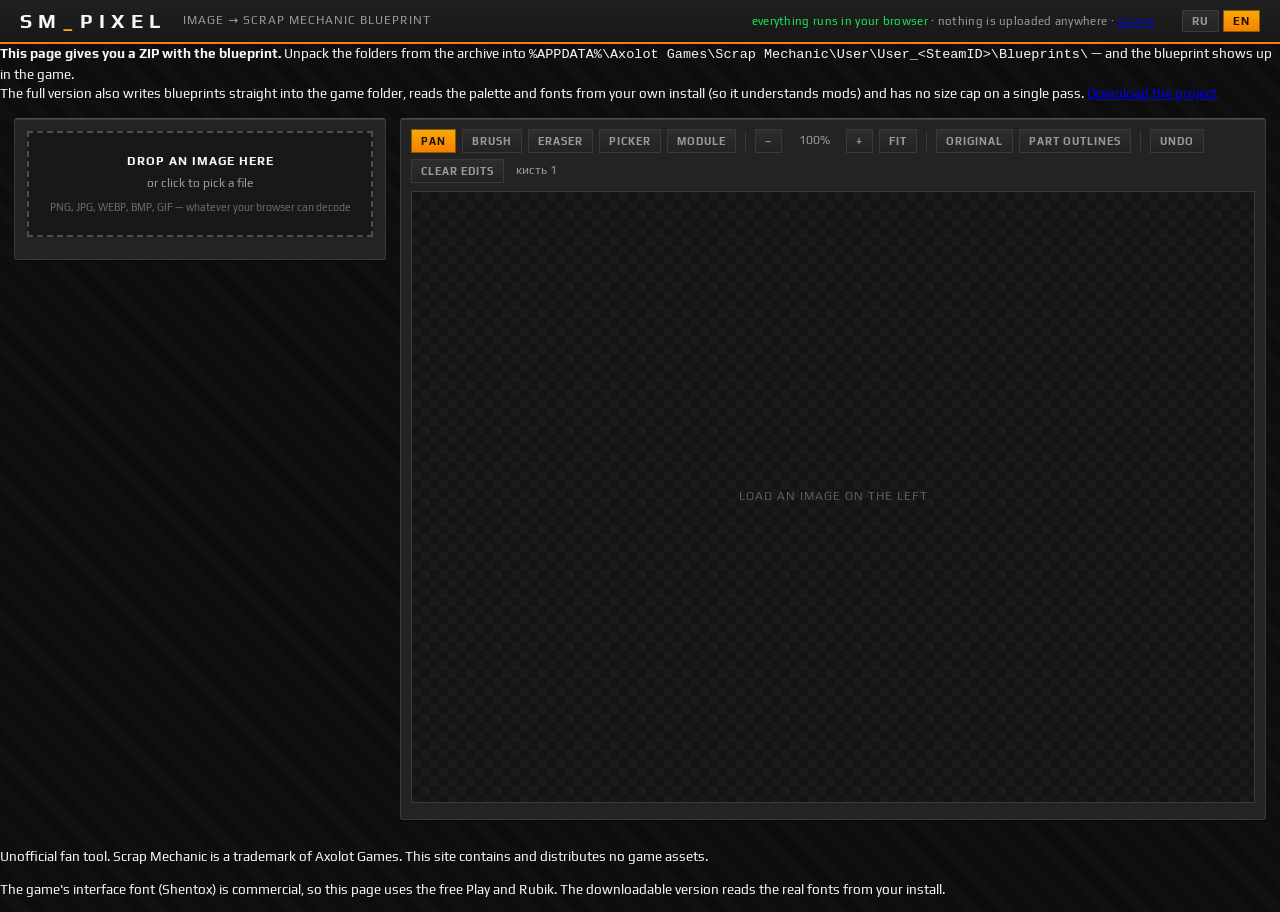
<file: web-static/index.html>
<!DOCTYPE html>
<html lang="ru">
<head>
<meta charset="utf-8">
<meta name="viewport" content="width=device-width, initial-scale=1">
<title>SM_Pixel — картинка в чертёж Scrap Mechanic</title>
<meta name="description" content="Превращает картинку в чертёж Scrap Mechanic: склейка блоков, дизеринг в OKLab, расширение палитры материалами, дробление на модули. Работает прямо в браузере.">
<link rel="stylesheet" href="style.css">
</head>
<body>

<header>
  <h1>SM<b>_</b>PIXEL</h1>
  <p class="sub" data-i18n="app.tagline">Картинка → чертёж Scrap Mechanic</p>
  <div class="paths">
    <b data-i18n="app.local">всё считается у вас в браузере</b> · <span data-i18n="app.nothingSent">ничего никуда не отправляется</span>
    · <a href="https://github.com/IGNATBAN/scrap-mechanic-image-to-blueprint" data-i18n="app.sources">исходники</a>
  </div>
  <div class="lang" id="langSwitch"></div>
</header>

<div class="banner">
  <div class="banner-main">
    <b data-i18n="banner.zip">Здесь получается ZIP с чертежом.</b>
    <span data-i18n="banner.where">Распакуйте папки из архива в</span>
    <code>%APPDATA%\Axolot Games\Scrap Mechanic\User\User_&lt;SteamID&gt;\Blueprints\</code>
    <span data-i18n="banner.result">— и чертёж появится в игре.</span>
  </div>
  <div class="banner-side">
    <span data-i18n="banner.full">Полная версия дополнительно кладёт чертежи прямо в папку игры, читает палитру и шрифты из вашей установки (значит понимает моды) и не ограничена размером расчёта.</span>
    <a class="dl" href="https://github.com/IGNATBAN/scrap-mechanic-image-to-blueprint/archive/refs/heads/main.zip" data-i18n="banner.download">Скачать проект</a>
  </div>
</div>

<main>
<!-- ═══ ЛЕВАЯ КОЛОНКА ═══════════════════════════════════════════════════ -->
<div class="panel">

  <div id="drop" class="drop">
    <input type="file" id="file" accept="image/*" hidden>
    <b data-i18n="drop.title">Перетащите картинку</b>
    <span data-i18n="drop.sub">или нажмите, чтобы выбрать файл</span>
    <small id="formats" data-i18n="drop.formats">PNG, JPG, WEBP, BMP, GIF, AVIF — что умеет ваш браузер</small>
  </div>

  <div id="controls" class="hidden">

  <section class="box" data-key="src">
    <h2 data-i18n="size.title">Размер</h2>
    <div class="body">
      <label class="row"><span data-i18n="size.width">Ширина, блоков</span>
        <input type="range" id="width" min="8" max="1024" step="1" value="128">
        <input type="number" id="widthNum" min="1" max="4096" value="128"></label>
      <label class="row" id="heightRow"><span data-i18n="size.height">Высота, блоков</span>
        <input type="range" id="height" min="8" max="1024" step="1" value="128" disabled>
        <input type="number" id="heightNum" min="1" max="4096" value="128" disabled></label>
      <div class="btnrow">
        <button type="button" class="ghost" id="one2one" data-i18n="size.oneToOne">1:1 пиксель в блок</button>
        <span class="hint" id="oneHint" style="margin:0"></span>
      </div>
      <label class="check"><input type="checkbox" id="keepRatio" checked><span data-i18n="size.keepRatio">Сохранять пропорции</span></label>
      <label class="row"><span data-i18n="size.resample">Сжатие</span>
        <select id="resample">
          <option value="auto" data-i18n="size.auto">Авто</option>
          <option value="lanczos" data-i18n="size.lanczos">Ланцош — плавно, для фото</option>
          <option value="box" data-i18n="size.box">Усреднение — честный средний цвет</option>
          <option value="nearest" data-i18n="size.nearest">Ближайший — для пиксель-арта</option>
        </select></label>
      <div class="btnrow">
        <button type="button" class="ghost" id="cropBtn" data-i18n="size.crop">Обрезать кадр</button>
        <button type="button" class="ghost" id="cropReset" data-i18n="size.cropReset">Весь кадр</button>
        <span class="hint" id="cropInfo" style="margin:0"></span>
      </div>
    </div>
  </section>

  <section class="box" data-key="color">
    <h2 data-i18n="color.title">Цвет</h2>
    <div class="body">
      <div class="seg" id="colorMode">
        <button type="button" class="on" data-v="exact" data-i18n="color.exact">Точный RGB</button>
        <button type="button" data-v="palette" data-i18n="color.palette">Палитра игры</button>
      </div>
      <p class="hint" id="colorHint"></p>

      <div id="paletteBox" class="hidden">
        <div class="seg small" id="preset" style="flex-wrap:wrap">
          <button type="button" data-v="photo" data-i18n="color.presetPhoto">Фото</button>
          <button type="button" data-v="poster" data-i18n="color.presetPoster">Плакат</button>
          <button type="button" data-v="pixel" data-i18n="color.presetPixel">Пиксель-арт</button>
          <button type="button" data-v="max" data-i18n="color.presetMax">Максимум точности</button>
        </div>

        <label class="row"><span data-i18n="color.method">Смешение</span><select id="method"></select></label>
        <label class="row"><span data-i18n="color.strength">Сила</span>
          <input type="range" id="strength" min="0" max="1.5" step="0.05" value="1">
          <output id="strengthOut">1.00</output></label>
        <label class="row"><span data-i18n="color.lumWeight">Вес яркости</span>
          <input type="range" id="lumWeight" min="0.5" max="3" step="0.1" value="1.0">
          <output id="lumWeightOut">1.0</output></label>
        <p class="hint" data-i18n-html="color.lumHint">Это <b>обмен, а не улучшение</b>: замерено, что вес 1.8
          снижает ошибку по светлоте на 11 %, но повышает ошибку по цвету на 26 %.
          Поднимайте, если важнее свет и тень (лица, текст, логотипы).</p>
        <label class="check"><input type="checkbox" id="serpentine" checked><span data-i18n="color.serpentine">Змейкой</span> <small data-i18n="color.serpentineHint">— убирает диагональные «червячки»</small></label>

        <label class="check"><input type="checkbox" id="useBlocks"><span data-i18n="blocks.use">Разные блоки как доп. цвета</span> <small id="blocksNote"></small></label>
        <div id="blocksBox" class="hidden">
          <p class="hint" data-i18n-html="blocks.hint">Текстура блока накладывается поверх краски и гасит её —
            отсюда приглушённые и тёмные тона, которых в палитре нет. Модель снята
            с файлов игры и проверена снимком из самой игры.</p>
          <div class="btnrow">
            <button type="button" class="ghost" id="blocksAll" data-i18n="blocks.all">Все</button>
            <button type="button" class="ghost" id="blocksNone" data-i18n="blocks.none">Никакие</button>
          </div>
          <div id="blockList" class="blocklist"></div>
          <label class="check"><input type="checkbox" id="pattern" checked><span data-i18n="pattern.use">Учитывать узор текстуры</span></label>
          <p class="hint" data-i18n-html="pattern.hint">Текстура растянута на несколько блоков, поэтому один и тот же
            блок в разных местах выглядит по-разному. Конвертер знает, какая ячейка куда ляжет,
            и подбирает цвет под неё — предпросмотр показывает то же самое.
            <b>При дроблении узор не учитывается</b>: после сварки модулей его фазу не предсказать.</p>
          <p class="hint" id="patternNote"></p>
          <label class="row"><span data-i18n="blocks.dedupe">Слить близкие</span>
            <input type="range" id="dedupe" min="0" max="0.05" step="0.002" value="0.012">
            <output id="dedupeOut">0.012</output></label>
        </div>

        <div id="swatches" class="swatches"></div>
        <p class="hint" id="paletteInfo"></p>
      </div>
    </div>
  </section>

  <section class="box closed" data-key="build">
    <h2 data-i18n="build.title">Постройка</h2>
    <div class="body">
      <div class="seg" id="orientation">
        <button type="button" class="on" data-v="vertical" data-i18n="build.vertical">Вертикально</button>
        <button type="button" data-v="horizontal" data-i18n="build.horizontal">На земле</button>
      </div>
      <label class="row"><span data-i18n="build.block">Блок</span><select id="block"></select></label>
      <label class="row"><span data-i18n="build.depth">Толщина</span>
        <input type="range" id="depth" min="1" max="8" step="1" value="1">
        <output id="depthOut">1</output></label>
      <label class="check"><input type="checkbox" id="merge" checked><span data-i18n="build.merge">Склеивать одинаковые блоки</span></label>
      <label class="row" id="boundRow"><span data-i18n="build.maxBound">Макс. склейка</span>
        <input type="range" id="maxBound" min="1" max="512" step="1" value="255">
        <output id="maxBoundOut">255</output></label>
    </div>
  </section>

  <section class="box closed" data-key="alpha">
    <h2 data-i18n="alpha.title">Прозрачность</h2>
    <div class="body">
      <div class="seg" id="alphaMode">
        <button type="button" class="on" data-v="cutout" data-i18n="alpha.cutout">Вырезать</button>
        <button type="button" data-v="flatten" data-i18n="alpha.flatten">Залить фоном</button>
      </div>
      <label class="row" id="alphaThRow"><span data-i18n="alpha.threshold">Порог</span>
        <input type="range" id="alphaThreshold" min="0" max="255" step="1" value="128">
        <output id="alphaThresholdOut">128</output></label>
      <label class="row hidden" id="bgRow"><span data-i18n="alpha.background">Цвет фона</span>
        <input type="color" id="background" value="#ffffff"></label>
    </div>
  </section>

  <section class="box closed" data-key="adjust">
    <h2 data-i18n="adjust.title">Коррекция</h2>
    <div class="body">
      <label class="row"><span data-i18n="adjust.brightness">Яркость</span>
        <input type="range" id="brightness" min="0.3" max="2" step="0.02" value="1"><output id="brightnessOut">1.00</output></label>
      <label class="row"><span data-i18n="adjust.contrast">Контраст</span>
        <input type="range" id="contrast" min="0.3" max="2" step="0.02" value="1"><output id="contrastOut">1.00</output></label>
      <label class="row"><span data-i18n="adjust.saturation">Насыщенность</span>
        <input type="range" id="saturation" min="0" max="2.5" step="0.02" value="1"><output id="saturationOut">1.00</output></label>
      <label class="row"><span data-i18n="adjust.gamma">Гамма</span>
        <input type="range" id="gamma" min="0.4" max="2.2" step="0.02" value="1"><output id="gammaOut">1.00</output></label>
      <div class="btnrow">
        <button type="button" class="ghost" id="reset" data-i18n="adjust.reset">Сбросить</button>
        <label class="check" style="margin:0"><input type="checkbox" id="flipH"><span data-i18n="adjust.flip">Зеркально</span></label>
      </div>
    </div>
  </section>

  <section class="box" data-key="split">
    <h2 data-i18n="split.title">Дробление на модули</h2>
    <div class="body">
      <div id="advice" class="advice">—</div>
      <label class="check"><input type="checkbox" id="split"><span data-i18n="split.enable">Разбить на модули</span></label>
      <div id="splitBox" class="hidden">
        <div class="seg small" id="splitMode">
          <button type="button" class="on" data-v="count" data-i18n="split.byCount">По числу модулей</button>
          <button type="button" data-v="size" data-i18n="split.bySize">По размеру модуля</button>
        </div>
        <div id="byCount">
          <label class="row"><span data-i18n="split.variant">Вариант</span><select id="splitPreset"></select></label>
          <label class="row"><span data-i18n="split.manual">Вручную</span>
            <span class="manual">
              <input type="number" id="cols" min="1" max="4096" value="1"> ×
              <input type="number" id="rows" min="1" max="4096" value="1">
              <small data-i18n="split.colsRows">столбцов × рядов</small>
            </span></label>
        </div>
        <div id="bySize" class="hidden">
          <label class="row"><span data-i18n="split.moduleSize">Модуль, блоков</span>
            <span class="manual">
              <input type="number" id="moduleW" min="1" max="4096" value="64"> ×
              <input type="number" id="moduleH" min="1" max="4096" value="64">
              <small data-i18n="split.wh">ш × в</small>
            </span></label>
        </div>
        <label class="row"><span data-i18n="split.target">Потолок модуля</span>
          <input type="range" id="target" min="1000" max="30000" step="500" value="8000">
          <output id="targetOut">8000</output></label>
        <div id="moduleList" class="modules"></div>
      </div>
    </div>
  </section>

  <section class="box" data-key="export">
    <h2 data-i18n="export.title">Скачать</h2>
    <div class="body">
      <label class="row"><span data-i18n="export.name">Название</span>
        <input type="text" id="name" maxlength="60" placeholder="Название чертежа" data-i18n-ph="export.namePlaceholder"></label>
      <label class="check hidden" id="onlyRow"><input type="checkbox" id="onlyModule"><span data-i18n="export.onlyModule">Только выбранный модуль</span> <b id="onlyName" style="color:var(--orange)"></b></label>
      <button type="button" id="export" class="primary" data-i18n="export.button">Собрать ZIP</button>
      <div id="exportResult" class="result"></div>
      <div id="guide" class="guide hidden"></div>
    </div>
  </section>

  </div>
</div>

<!-- ═══ ПРАВАЯ КОЛОНКА ══════════════════════════════════════════════════ -->
<div class="stagewrap">
  <div class="toolbar">
    <button type="button" class="ghost on" data-tool="pan" title="Двигать и приближать" data-i18n-title="tool.panTitle" data-i18n="tool.pan">Рука</button>
    <button type="button" class="ghost" data-tool="brush" title="Красить блоки" data-i18n-title="tool.brushTitle" data-i18n="tool.brush">Кисть</button>
    <button type="button" class="ghost" data-tool="erase" title="Стирать блоки" data-i18n-title="tool.eraseTitle" data-i18n="tool.erase">Ластик</button>
    <button type="button" class="ghost" data-tool="pick" title="Взять цвет с картинки" data-i18n-title="tool.pickTitle" data-i18n="tool.pick">Пипетка</button>
    <button type="button" class="ghost" data-tool="module" title="Выбрать модуль" data-i18n-title="tool.moduleTitle" data-i18n="tool.module">Модуль</button>
    <span class="sep"></span>
    <button type="button" class="ghost" id="zoomOut">−</button>
    <span class="zoom" id="zoomLabel">100%</span>
    <button type="button" class="ghost" id="zoomIn">+</button>
    <button type="button" class="ghost" id="zoomFit" data-i18n="tool.fit">Вписать</button>
    <span class="sep"></span>
    <button type="button" class="ghost" id="showOriginal" data-i18n="tool.original">Оригинал</button>
    <button type="button" class="ghost" id="showRects" data-i18n="tool.rects">Границы деталей</button>
    <span class="sep"></span>
    <button type="button" class="ghost" id="undo" data-i18n="tool.undo">Отменить</button>
    <button type="button" class="ghost" id="clearEdits" data-i18n="tool.clearEdits">Сбросить правки</button>
    <span class="zoom" id="brushSizeLabel">кисть 1</span>
  </div>

  <div id="stage" class="stage tool-pan">
    <canvas id="canvas"></canvas>
    <div class="empty" id="stageEmpty" data-i18n="stage.empty">Загрузите картинку слева</div>
  </div>

  <div id="stats" class="stats hidden">
    <div><b id="stGrid">—</b><span data-i18n="stats.grid">сетка</span></div>
    <div><b id="stMeters">—</b><span data-i18n="stats.meters">размер в игре</span></div>
    <div><b id="stParts">—</b><span data-i18n="stats.parts">деталей</span></div>
    <div><b id="stSaved">—</b><span data-i18n="stats.merged">склейка</span></div>
    <div><b id="stColors">—</b><span data-i18n="stats.colors">цветов</span></div>
    <div class="hidden" id="stErrorBox"><b id="stError">—</b><span data-i18n="stats.error">ошибка цвета</span></div>
    <div class="hidden" id="stModulesBox"><b id="stModules">—</b><span data-i18n="stats.modules">модулей</span></div>
    <div class="hidden" id="stHeaviestBox"><b id="stHeaviest">—</b><span data-i18n="stats.heaviest">в тяжёлом</span></div>
    <div><b id="stMs">—</b><span data-i18n="stats.ms">расчёт, мс</span></div>
  </div>
  <div id="warn" class="warn hidden"></div>
  <div id="blocksUsed" class="hint"></div>
</div>
</main>

<footer>
  <p data-i18n="footer.unofficial">Неофициальный фанатский инструмент. Scrap Mechanic — торговая марка Axolot Games. Ресурсы игры сайт не содержит и не распространяет.</p>
  <p data-i18n="footer.fonts">Шрифт интерфейса игры (Shentox) коммерческий, поэтому здесь используются бесплатные Play и Rubik. В скачиваемой версии шрифты берутся из вашей установки.</p>
</footer>

<div id="toast" class="toast"></div>
<script type="module" src="js/app.js"></script>
</body>
</html>
</file>
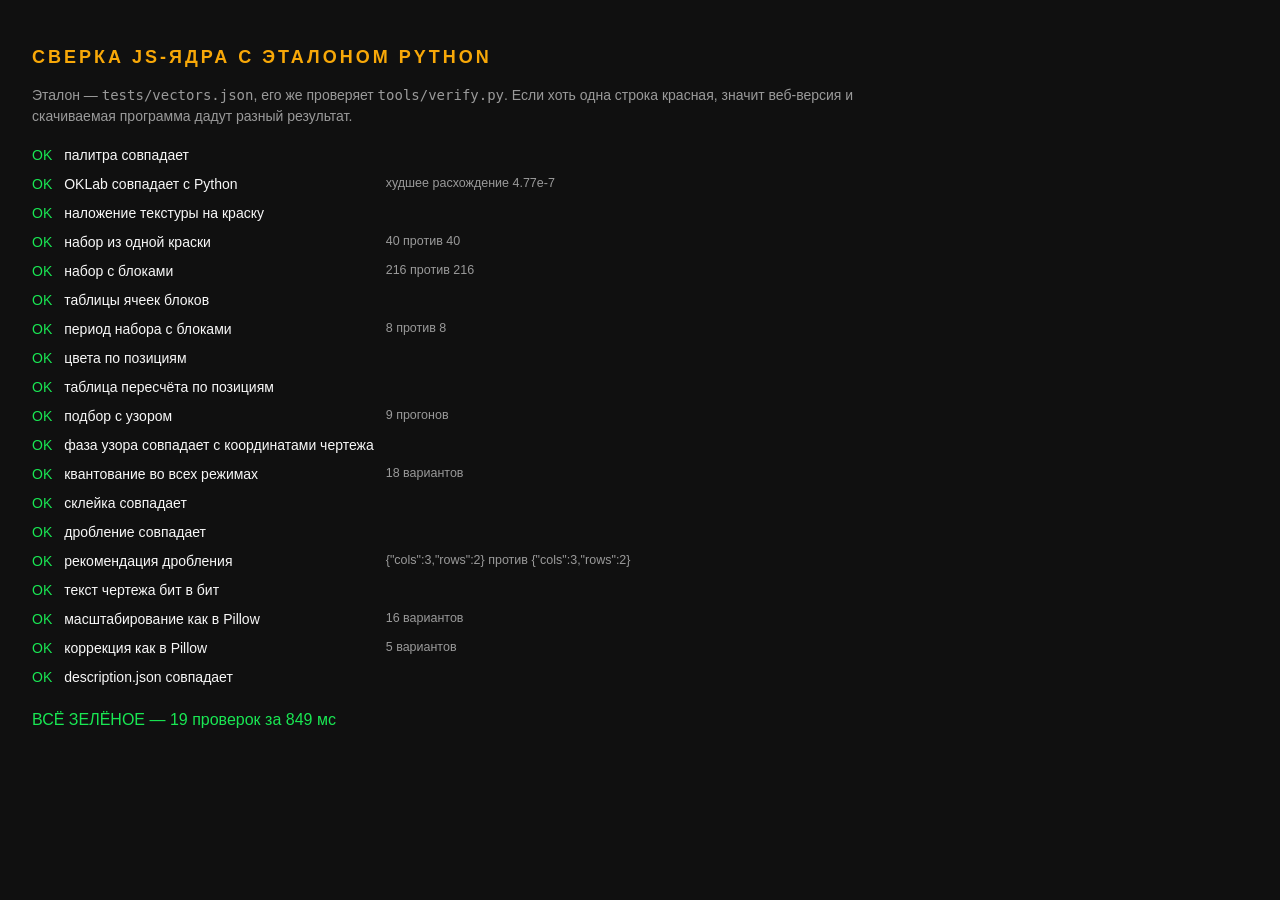
<file: web-static/tests/index.html>
<!DOCTYPE html>
<html lang="ru">
<head>
<meta charset="utf-8">
<title>SM_Pixel — сверка JS с Python</title>
<style>
  body { background:#101010; color:#f8f8f8; font:14px/1.5 "Segoe UI",sans-serif; padding:24px; }
  h1 { font-size:18px; letter-spacing:3px; text-transform:uppercase; color:#f8a808; }
  p.lead { color:#9a9a9a; max-width:60em; }
  table { border-collapse:collapse; margin-top:14px; }
  td { padding:4px 12px 4px 0; vertical-align:top; }
  .ok { color:#19e753; }
  .fail { color:#d02525; font-weight:600; }
  .extra { color:#9a9a9a; font-size:12.5px; }
  #summary { margin-top:16px; font-size:16px; }
</style>
</head>
<body>
<h1>Сверка JS-ядра с эталоном Python</h1>
<p class="lead">Эталон — <code>tests/vectors.json</code>, его же проверяет
<code>tools/verify.py</code>. Если хоть одна строка красная, значит веб-версия
и скачиваемая программа дадут разный результат.</p>
<div id="out">Считаю…</div>
<div id="summary"></div>

<script type="module">
import { runTests } from './run.js';

const load = async (p) => (await fetch(p)).json();

try {
  const [vectors, materials, bluenoise] = await Promise.all([
    load('vectors.json'), load('../data/materials.json'), load('../data/bluenoise.json'),
  ]);
  const t0 = performance.now();
  const results = await runTests({ vectors, materials, bluenoise });
  const ms = Math.round(performance.now() - t0);

  document.getElementById('out').innerHTML = '<table>' + results.map((r) =>
    `<tr><td class="${r.pass ? 'ok' : 'fail'}">${r.pass ? 'OK' : 'ПРОВАЛ'}</td>`
    + `<td>${r.name}</td><td class="extra">${r.extra}</td></tr>`).join('') + '</table>';

  const failed = results.filter((r) => !r.pass);
  const s = document.getElementById('summary');
  s.className = failed.length ? 'fail' : 'ok';
  s.textContent = failed.length
    ? `ПРОВАЛЕНО ${failed.length} из ${results.length}`
    : `ВСЁ ЗЕЛЁНОЕ — ${results.length} проверок за ${ms} мс`;
  window.__results = results;
} catch (err) {
  document.getElementById('out').innerHTML = `<span class="fail">Ошибка: ${err.message}</span>`;
  window.__results = [{ name: 'запуск', pass: false, extra: err.message }];
}
</script>
</body>
</html>
</file>
<file: web-static/style.css>
/* Оформление под интерфейс Scrap Mechanic — веб-версия.

   Разница со скачиваемой программой одна и она юридическая: там шрифты
   берутся из вашей установленной игры, здесь это невозможно. Интерфейсный
   шрифт игры — Shentox, коммерческий (Eduardo Manso / emtype, лицензия
   куплена Axolot через MyFonts), выкладывать его в открытый репозиторий
   нельзя. Поэтому здесь бесплатные близкие по духу: Play для заголовков,
   Rubik для текста — оба с кириллицей.

   Цвета те же, сняты пипеткой с Data/Gui/ScrapMekSkin.png:
   оранжевый F8A808 и F88000, почти чёрный 181818, белый F8F8F8. */

@import url('https://fonts.googleapis.com/css2?family=Play:wght@400;700&family=Rubik:wght@400;500;600&display=swap&subset=cyrillic,latin');

:root {
  --bg: #101010;
  --bg2: #181818;
  --panel: #232323;
  --panel2: #2c2c2c;
  --line: #3a3a3a;
  --line2: #4d4d4d;
  --text: #f8f8f8;
  --dim: #9a9a9a;
  --orange: #f8a808;
  --orange-dark: #f88000;
  --cyan: #00c0f8;
  --green: #19e753;
  --red: #d02525;
  --yellow: #e2db13;

  --ui: 'Play', 'Rubik', 'Segoe UI', system-ui, sans-serif;
  --num: 'Play', 'Rubik', 'Segoe UI', monospace;
}

* { box-sizing: border-box; }

body {
  margin: 0;
  background:
    repeating-linear-gradient(45deg, #0d0d0d 0 12px, #101010 12px 24px);
  color: var(--text);
  font: 400 13.5px/1.45 var(--ui);
  -webkit-font-smoothing: antialiased;
}

/* ── шапка ────────────────────────────────────────────────────────────── */
header {
  background: linear-gradient(180deg, #202020, #171717);
  border-bottom: 2px solid var(--orange-dark);
  padding: 10px 20px;
  display: flex;
  align-items: center;
  gap: 16px;
  flex-wrap: wrap;
}
header h1 {
  margin: 0;
  font: 600 20px/1 var(--ui);
  letter-spacing: 6px;
  text-transform: uppercase;
}
header h1 b { color: var(--orange); font-weight: 600; }
.sub { margin: 0; color: var(--dim); letter-spacing: 1px; font-size: 12px; text-transform: uppercase; }
.paths { margin-left: auto; color: var(--dim); font-size: 11.5px; text-align: right; letter-spacing: .3px; }
.paths code { color: #cfcfcf; font-family: var(--ui); }
.paths b { color: var(--green); font-weight: 400; }

main {
  display: grid;
  grid-template-columns: 372px 1fr;
  gap: 14px;
  padding: 14px;
  align-items: start;
}
@media (max-width: 1100px) { main { grid-template-columns: 1fr; } }

/* ── панели в духе инвентаря игры ─────────────────────────────────────── */
.panel, .stagewrap {
  background: var(--panel);
  border: 1px solid var(--line);
  border-top-color: var(--line2);
  border-radius: 3px;
  box-shadow: 0 2px 0 #0a0a0a, inset 0 1px 0 #3d3d3d;
}
.panel { padding: 12px; max-height: calc(100vh - 96px); overflow-y: auto; }
.panel::-webkit-scrollbar { width: 10px; }
.panel::-webkit-scrollbar-track { background: #161616; }
.panel::-webkit-scrollbar-thumb { background: #3d3d3d; border: 2px solid #161616; }
.panel::-webkit-scrollbar-thumb:hover { background: var(--orange-dark); }

section.box { border: 1px solid var(--line); background: var(--bg2); margin-bottom: 10px; border-radius: 2px; }
section.box > h2 {
  margin: 0;
  padding: 7px 10px;
  font: 600 11.5px/1.2 var(--ui);
  letter-spacing: 3px;
  text-transform: uppercase;
  color: var(--orange);
  background: linear-gradient(180deg, #262626, #1d1d1d);
  border-bottom: 1px solid var(--line);
  cursor: pointer;
  user-select: none;
  display: flex;
  align-items: center;
  gap: 8px;
}
section.box > h2::before {
  content: '';
  width: 7px; height: 7px;
  background: var(--orange);
  transform: rotate(45deg);
  flex: 0 0 auto;
}
section.box.closed > h2::before { background: var(--line2); }
section.box > .body { padding: 9px 10px 11px; }
section.box.closed > .body { display: none; }

/* ── загрузка ─────────────────────────────────────────────────────────── */
.drop {
  border: 2px dashed var(--line2);
  background: var(--bg2);
  padding: 20px 14px;
  text-align: center;
  cursor: pointer;
  transition: .12s;
  margin-bottom: 10px;
}
.drop:hover, .drop.over { border-color: var(--orange); background: #1f1c14; }
.drop b { display: block; margin-bottom: 3px; letter-spacing: 1px; text-transform: uppercase; font-size: 12px; }
.drop span { color: var(--dim); font-size: 12px; }
.drop small { display: block; margin-top: 7px; color: #6b6b6b; font-size: 10.5px; }

/* ── формы ────────────────────────────────────────────────────────────── */
.row { display: grid; grid-template-columns: 104px 1fr auto; gap: 7px; align-items: center; margin: 6px 0; }
.row > span:first-child { color: var(--dim); font-size: 11.5px; letter-spacing: .4px; }
.row output, .val { min-width: 40px; text-align: right; font-family: var(--num); font-size: 13px; color: var(--text); }

input[type=range] {
  width: 100%; height: 18px; accent-color: var(--orange);
  background: transparent; -webkit-appearance: none; appearance: none;
}
input[type=range]::-webkit-slider-runnable-track { height: 4px; background: #121212; border: 1px solid var(--line); }
input[type=range]::-webkit-slider-thumb {
  -webkit-appearance: none; width: 12px; height: 16px; margin-top: -7px;
  background: linear-gradient(180deg, var(--orange), var(--orange-dark)); border: 1px solid #7a4f00;
}
input[type=range]:disabled::-webkit-slider-thumb { background: #555; border-color: #444; }

input[type=number], input[type=text], select {
  background: #121212; color: var(--text);
  border: 1px solid var(--line); border-radius: 0;
  padding: 5px 7px; font: 400 12.5px var(--ui); width: 100%;
}
input[type=number] { width: 68px; font-family: var(--num); }
input:focus, select:focus { outline: none; border-color: var(--orange); }
input[type=color] { width: 46px; height: 26px; padding: 2px; background: #121212; border: 1px solid var(--line); }

.check { display: flex; align-items: flex-start; gap: 7px; margin: 6px 0; color: #dcdcdc; cursor: pointer; font-size: 12.5px; }
.check input { accent-color: var(--orange); margin-top: 2px; }
.check small { color: var(--dim); }

.seg { display: flex; gap: 4px; margin: 4px 0 7px; }
.seg button {
  flex: 1; background: linear-gradient(180deg, #2e2e2e, #232323); color: var(--dim);
  border: 1px solid var(--line); border-radius: 0; padding: 6px 5px; cursor: pointer;
  font: 600 11px/1.2 var(--ui); letter-spacing: 1px; text-transform: uppercase; transition: .1s;
}
.seg button:hover { color: var(--text); border-color: var(--line2); }
.seg button.on {
  background: linear-gradient(180deg, var(--orange), var(--orange-dark));
  border-color: #8a5a00; color: #1a1000;
}
.seg.small button { flex: 0 0 auto; padding: 4px 9px; font-size: 10.5px; letter-spacing: .6px; }

button.primary {
  width: 100%; margin-top: 9px; padding: 11px;
  background: linear-gradient(180deg, var(--orange), var(--orange-dark));
  border: 1px solid #8a5a00; color: #1a1000;
  font: 600 13px/1 var(--ui); letter-spacing: 2px; text-transform: uppercase; cursor: pointer;
}
button.primary:hover { filter: brightness(1.12); }
button.primary:disabled { background: #3a3a3a; border-color: #444; color: #7d7d7d; cursor: default; }
button.ghost {
  background: linear-gradient(180deg, #2e2e2e, #232323); color: var(--dim);
  border: 1px solid var(--line); padding: 5px 9px; cursor: pointer;
  font: 600 10.5px var(--ui); letter-spacing: 1px; text-transform: uppercase;
}
button.ghost:hover { color: var(--text); border-color: var(--orange-dark); }
button.ghost.on { background: linear-gradient(180deg, var(--orange), var(--orange-dark)); color: #1a1000; border-color: #8a5a00; }
.btnrow { display: flex; align-items: center; gap: 8px; margin-top: 7px; flex-wrap: wrap; }

.hint { color: var(--dim); font-size: 11px; margin: 2px 0 6px; line-height: 1.45; }
.hint b { color: #cfcfcf; font-weight: 400; }

/* ── палитра ──────────────────────────────────────────────────────────── */
.swatches { display: grid; grid-template-columns: repeat(10, 1fr); gap: 2px; margin-top: 7px; }
.swatches i {
  display: block; padding-top: 100%; border: 1px solid #00000066; cursor: pointer;
}
.swatches i.on { outline: 2px solid var(--orange); outline-offset: -2px; }

.blocklist { max-height: 168px; overflow-y: auto; border: 1px solid var(--line); background: #121212; padding: 5px 7px; }
.blocklist label { display: flex; align-items: center; gap: 6px; font-size: 11.5px; padding: 2px 0; cursor: pointer; }
.blocklist .keeps { margin-left: auto; color: var(--dim); font-family: var(--num); font-size: 11px; }

/* ── сцена ────────────────────────────────────────────────────────────── */
.stagewrap { padding: 10px; }
.toolbar { display: flex; align-items: center; gap: 6px; flex-wrap: wrap; margin-bottom: 8px; }
.toolbar .sep { width: 1px; height: 20px; background: var(--line); margin: 0 3px; }
.toolbar .zoom { font-family: var(--num); color: var(--dim); font-size: 12px; min-width: 52px; text-align: center; }

.stage {
  position: relative; height: calc(100vh - 288px); min-height: 420px; overflow: hidden;
  background:
    linear-gradient(45deg, #1a1a1a 25%, transparent 25%),
    linear-gradient(-45deg, #1a1a1a 25%, transparent 25%),
    linear-gradient(45deg, transparent 75%, #1a1a1a 75%),
    linear-gradient(-45deg, transparent 75%, #1a1a1a 75%),
    #141414;
  background-size: 18px 18px;
  background-position: 0 0, 0 9px, 9px -9px, -9px 0;
  border: 1px solid var(--line);
  cursor: grab;
}
.stage.tool-brush, .stage.tool-pick { cursor: crosshair; }
.stage.tool-crop { cursor: crosshair; }
.stage.tool-edges { cursor: col-resize; }
.stage.dragging { cursor: grabbing; }
.stage canvas { position: absolute; left: 0; top: 0; image-rendering: pixelated; }
.stage .empty {
  position: absolute; inset: 0; display: flex; align-items: center; justify-content: center;
  color: #5d5d5d; letter-spacing: 1px; text-transform: uppercase; font-size: 12px;
}
.stage.busy::after {
  content: ''; position: absolute; inset: 0; background: #0008;
  animation: pulse 1s ease-in-out infinite;
}
@keyframes pulse { 0%, 100% { opacity: .25 } 50% { opacity: .6 } }

.stats { display: grid; grid-template-columns: repeat(auto-fit, minmax(96px, 1fr)); gap: 6px; margin-top: 9px; }
.stats div { background: var(--bg2); border: 1px solid var(--line); padding: 6px 8px; }
.stats b { display: block; font: 400 16px/1.2 var(--num); }
.stats span { color: var(--dim); font-size: 10.5px; letter-spacing: .3px; text-transform: uppercase; }
.stats b.ok { color: var(--green); }
.stats b.mid { color: var(--yellow); }
.stats b.bad { color: var(--red); }

.warn { margin-top: 8px; padding: 8px 11px; font-size: 12px; border-left: 3px solid; }
.warn.mid { background: #2a260a; border-color: var(--yellow); color: #f0ea9a; }
.warn.bad { background: #2c1010; border-color: var(--red); color: #f5b5b5; }

.advice {
  background: var(--bg2); border: 1px solid var(--line); border-left: 3px solid var(--orange);
  padding: 8px 10px; margin: 5px 0 8px; font-size: 12px; line-height: 1.5;
}
.advice b { color: var(--green); font-weight: 400; }
.advice.over { border-left-color: var(--red); }

.manual { display: flex; align-items: center; gap: 5px; color: var(--dim); }
.manual input { width: 54px; }
.manual small { font-size: 10.5px; }

.modules { display: flex; flex-wrap: wrap; gap: 3px; margin-top: 7px; max-height: 132px; overflow-y: auto; }
.modules i {
  font-style: normal; background: #121212; border: 1px solid var(--line);
  padding: 2px 6px; font: 400 10.5px var(--num); color: #cfcfcf; cursor: pointer;
}
.modules i:hover { border-color: var(--orange-dark); }
.modules i.on { border-color: var(--orange); color: var(--orange); }
.modules i.heavy { border-color: #7a2020; color: #f5b5b5; }

.result { margin-top: 9px; font-size: 12px; color: var(--dim); word-break: break-all; }
.result b { color: var(--green); font-weight: 400; }
.result a { color: var(--cyan); }
.result code { color: #cfcfcf; font-family: var(--ui); }

.guide {
  margin-top: 9px; background: #0d0d0d; border: 1px solid var(--line); padding: 9px 11px;
  font: 11.5px/1.5 'Consolas', ui-monospace, monospace; white-space: pre-wrap;
  max-height: 240px; overflow: auto; color: #bfbfbf;
}

.toast {
  position: fixed; left: 50%; bottom: 22px; transform: translate(-50%, 20px);
  background: #262626; border: 1px solid var(--line2); border-left: 3px solid var(--orange);
  padding: 9px 15px; opacity: 0; pointer-events: none; transition: .18s; max-width: 70vw; font-size: 12.5px;
}
.toast.show { opacity: 1; transform: translate(-50%, 0); }
.toast.err { border-left-color: var(--red); background: #2c1010; }

.hidden { display: none !important; }

/* кнопки-действия прямо в предупреждении: стена без выхода бесполезна */
.warn .acts { display: inline-flex; gap: 6px; flex-wrap: wrap; margin-left: 6px; vertical-align: middle; }
.warn .acts button { padding: 3px 8px; font-size: 10px; }
.warn hr { border: 0; border-top: 1px solid #ffffff22; margin: 7px 0; }

/* переключатель языка в шапке */
.lang { display: flex; gap: 4px; margin-left: 12px; }
.lang button {
  background: linear-gradient(180deg, #2e2e2e, #232323); color: var(--dim);
  border: 1px solid var(--line); padding: 4px 9px; cursor: pointer;
  font: 600 11px var(--ui); letter-spacing: 1px;
}
.lang button:hover { color: var(--text); border-color: var(--orange-dark); }
.lang button.on {
  background: linear-gradient(180deg, var(--orange), var(--orange-dark));
  color: #1a1000; border-color: #8a5a00;
}

/* пометки в списке блоков: узор и блеск */
.blocklist em { font-style: normal; font-size: 10px; color: var(--warn, #d8b260); border: 1px solid currentColor; border-radius: 2px; padding: 0 3px; margin-left: 3px; }
#patternNote:empty { display: none; }
</file>
